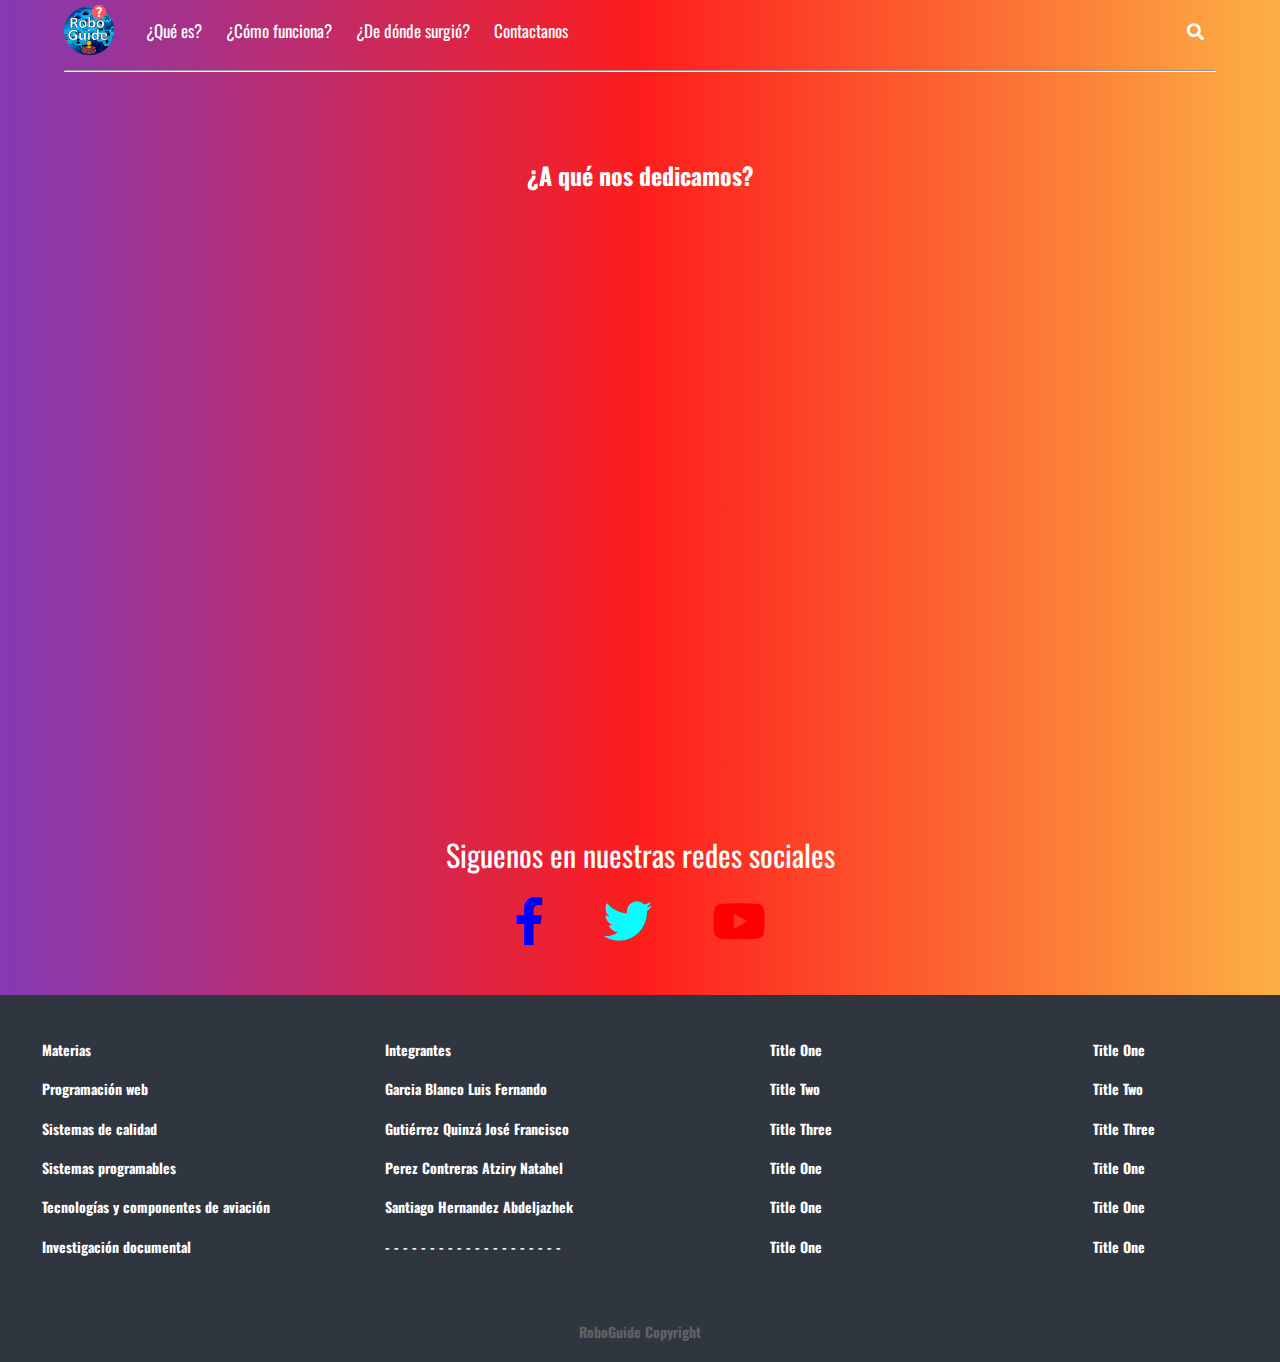
<file: index.html>
<!DOCTYPE html>
<html>
  <head>
    <title>ROBOGUIDE</title>
    <!--FONT AWESOME-->
    <link rel="stylesheet" type="text/css" href="https://cdnjs.cloudflare.com/ajax/libs/font-awesome/5.13.0/css/all.min.css">
    <!--FONT OSWALD-->
    <link href="https://fonts.googleapis.com/css2?family=Oswald:wght@200;300;400&display=swap" rel="stylesheet">
    <!--CUSTOM CSS-->
    <link rel="stylesheet" href="estilos/styles1.css">
  </head>
  <body>
    
    <div class="menu-btn">
      <i class="fas fa-bars"></i>
    </div>

    <!--BARRA DE NAVEGACIÓN-->

    <div class="cointainer">
      <nav class="nav-main">
        <img src="img/logo.png" class="logo">
        <ul class="nav-menu">
          <li>
            <a href="info1.html">¿Qué es?</a>
          </li>
          <li>
            <a href="info2.html">¿Cómo funciona?</a>
          </li>
          <li>
            <a href="info3.html">¿De dónde surgió?</a>
          </li>
          <li>
            <a href="info4.html">Contactanos</a>
          </li>
        </ul>

        <ul class="nav-menu-right">
          <li>
            <a href="">
              <i class="fas fa-search"></i>
            </a>
          </li>
        </ul>
      </nav>

      <hr>

      <!--SHOWCASE-->
      <header class="showcase">
        <h2>¿A qué nos dedicamos?</h2>
        <iframe class="video" width="560" height="315" src="https://www.youtube.com/embed/QaC1Z4wAE7s" frameborder="0" allow="accelerometer; autoplay; encrypted-media; gyroscope; picture-in-picture" allowfullscreen></iframe>
      </header>
      <!--Redes sociales-->
      <section class="social">
        <p>Siguenos en nuestras redes sociales</p>
        <div class="links">
          <a href="" class="fb">
            <i class="fab fa-facebook-f"></i>
          </a>
          <a href="" class="twitter">
            <i class="fab fa-twitter"></i>
          </a>
          <a href="" class="yt">
            <i class="fab fa-youtube"></i>
          </a>
        </div>
      </section>



    </div>

    <div class="footer-links">
      <div class="footer-container">
        <ul>
          <li>
            <a href="#" class="">
              <h3>Materias</h3>
            </a>
          </li>
          <li>
            <a href="#" class="">
              <h3>Programación web</h3>
            </a>
          </li>
          <li>
            <a href="#" class="">
              <h3>Sistemas de calidad</h3>
            </a>
          </li>
          <li>
            <a href="#" class="">
              <h3>Sistemas programables</h3>
            </a>
          </li>
          <li>
            <a href="#" class="">
              <h3>Tecnologías y componentes de aviación</h3>
            </a>
          </li>
          <li>
            <a href="#" class="">
              <h3>Investigación documental</h3>
            </a>
          </li>
        </ul>

        <ul>
          <li>
            <a href="#" class="">
              <h3>Integrantes</h3>
            </a>
          </li>
          <li>
            <a href="#" class="">
              <h3>Garcia Blanco Luis Fernando</h3>
            </a>
          </li>
          <li>
            <a href="#" class="">
              <h3>Gutiérrez Quinzá José Francisco</h3>
            </a>
          </li>
          <li>
            <a href="#" class="">
              <h3>Perez Contreras Atziry Natahel</h3>
            </a>
          </li>
          <li>
            <a href="#" class="">
              <h3>Santiago Hernandez Abdeljazhek</h3>
            </a>
          </li>
          <li>
            <a href="#" class="">
              <h3>- - - - - - - - - - - - - - - - - - - -</h3>
            </a>
          </li>
        </ul>

        <ul>
          <li>
            <a href="#" class="">
              <h3>Title One</h3>
            </a>
          </li>
          <li>
            <a href="#" class="">
              <h3>Title Two</h3>
            </a>
          </li>
          <li>
            <a href="#" class="">
              <h3>Title Three</h3>
            </a>
          </li>
          <li>
            <a href="#" class="">
              <h3>Title One</h3>
            </a>
          </li>
          <li>
            <a href="#" class="">
              <h3>Title One</h3>
            </a>
          </li>
          <li>
            <a href="#" class="">
              <h3>Title One</h3>
            </a>
          </li>
        </ul>

        <ul>
          <li>
            <a href="#" class="">
              <h3>Title One</h3>
            </a>
          </li>
          <li>
            <a href="#" class="">
              <h3>Title Two</h3>
            </a>
          </li>
          <li>
            <a href="#" class="">
              <h3>Title Three</h3>
            </a>
          </li>
          <li>
            <a href="#" class="">
              <h3>Title One</h3>
            </a>
          </li>
          <li>
            <a href="#" class="">
              <h3>Title One</h3>
            </a>
          </li>
          <li>
            <a href="#" class="">
              <h3>Title One</h3>
            </a>
          </li>
        </ul>
        
      </div>
    </div>
    
    <footer class="footer">
      <h3>RoboGuide Copyright</h3>
    </footer>

    <script src="main.js"></script>

  </body>
</html>
</file>
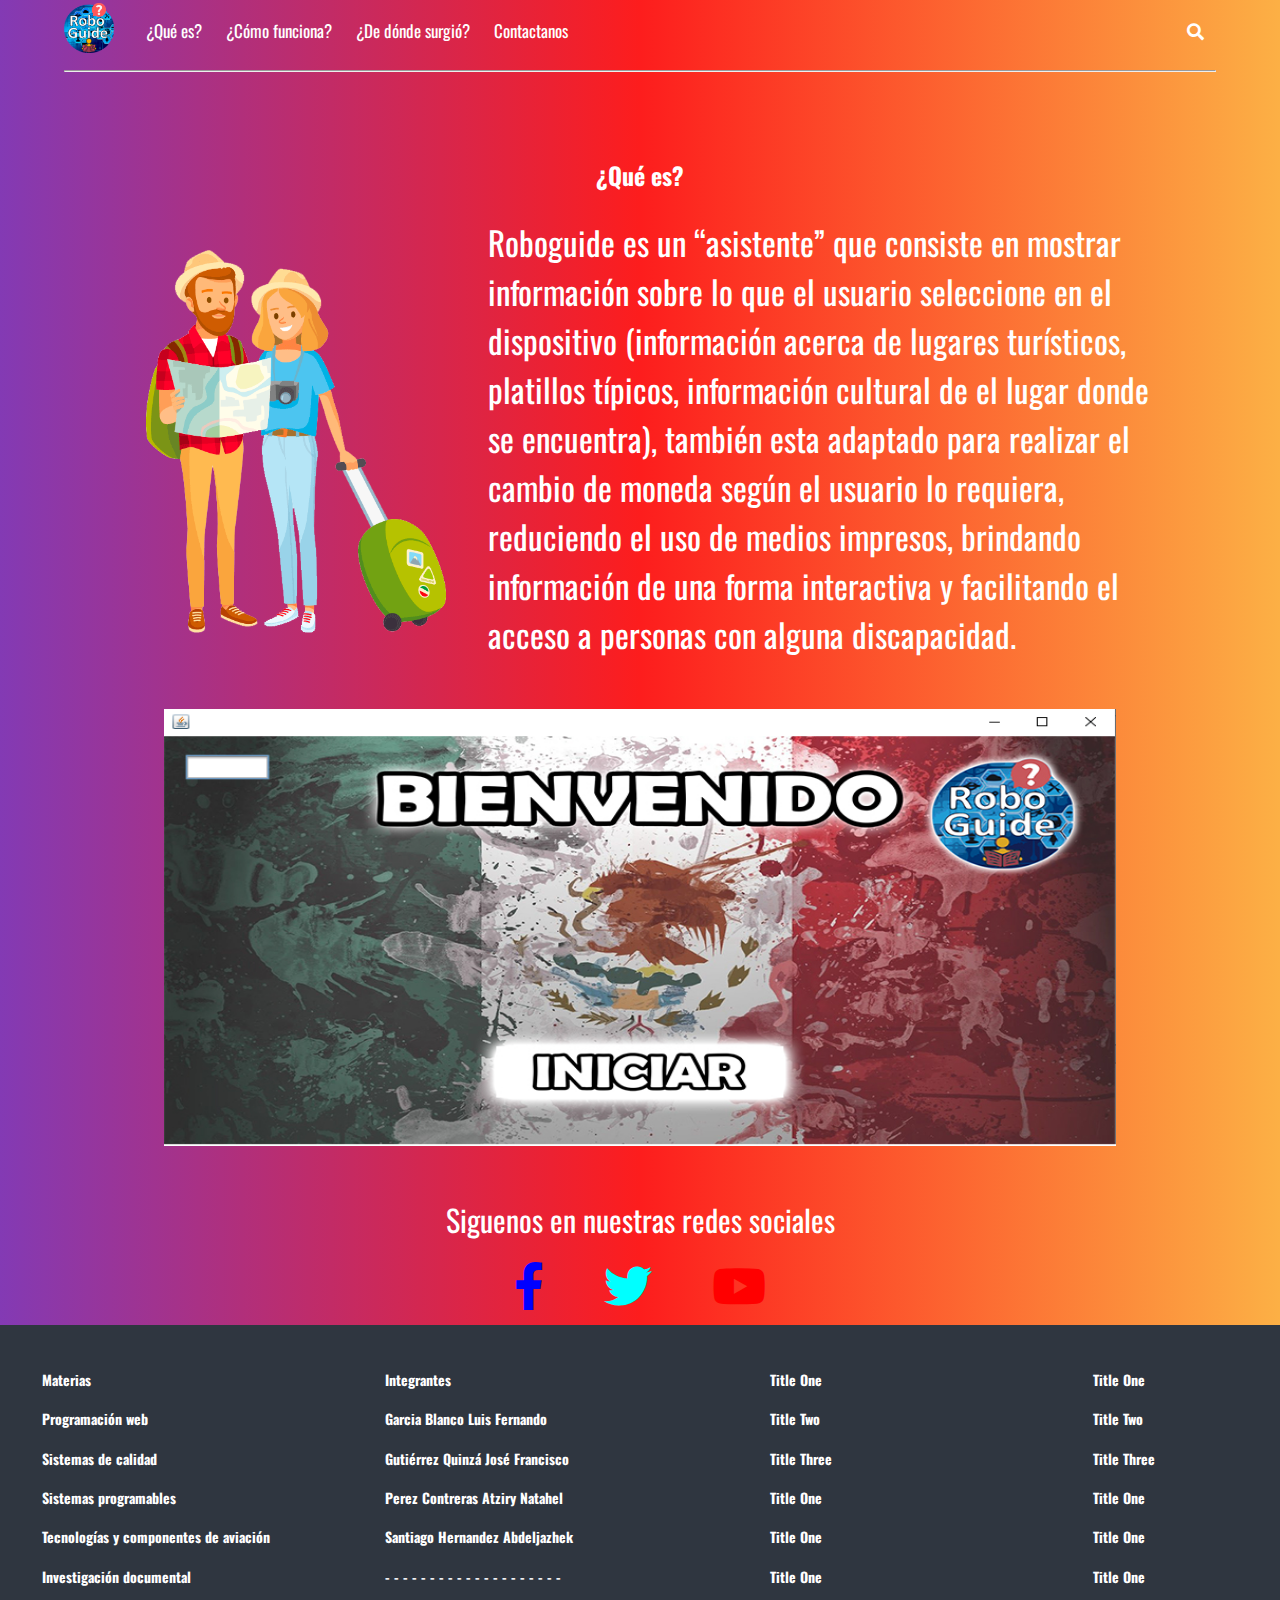
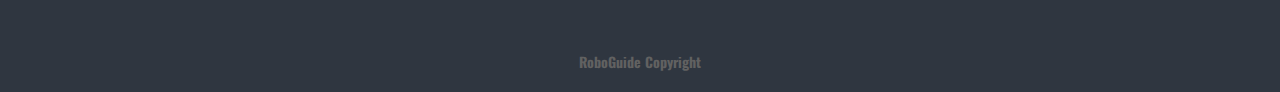
<file: info1.html>
<!DOCTYPE html>
<html>
  <head>
    <title>¿Qué es?</title>
     <!--FONT AWESOME-->
     <link rel="stylesheet" type="text/css" href="https://cdnjs.cloudflare.com/ajax/libs/font-awesome/5.13.0/css/all.min.css">
     <!--FONT OSWALD-->
     <link href="https://fonts.googleapis.com/css2?family=Oswald:wght@200;300;400&display=swap" rel="stylesheet">
    <link rel="stylesheet" type="text/css" href="estilos/info1.css">
  </head>
  <body>
    <div class="menu-btn">
      <i class="fas fa-bars"></i>
    </div>

    <!--BARRA DE NAVEGACIÓN-->

    <div class="cointainer">
      <nav class="nav-main">
        <a href="index.html"><img src="img/logo.png" class="logo"></a>
        <ul class="nav-menu">
          <li>
            <a href="info1.html">¿Qué es?</a>
          </li>
          <li>
            <a href="info2.html">¿Cómo funciona?</a>
          </li>
          <li>
            <a href="info3.html">¿De dónde surgió?</a>
          </li>
          <li>
            <a href="info4.html">Contactanos</a>
          </li>
        </ul>

        <ul class="nav-menu-right">
          <li>
            <a href="">
              <i class="fas fa-search"></i>
            </a>
          </li>
        </ul>
      </nav>

      <hr>

      <!--SHOWCASE-->
      <header class="showcase">
        <h2>¿Qué es?</h2>
        <div class="texto">
          <img src="img/turistas.png" class="turistas">
          <p>Roboguide es un “asistente” que consiste en mostrar información sobre lo que el usuario seleccione en el dispositivo (información acerca de lugares turísticos, platillos típicos, información cultural de el lugar donde se encuentra), también esta adaptado para realizar el cambio de moneda según el usuario lo requiera, reduciendo el uso de medios impresos, brindando información de una forma interactiva y facilitando el acceso a personas con alguna discapacidad.</p>
        </div>
        <div class="fotos">
          <img src="img/principal.png">
        </div>
      </header>
      <!--Redes sociales-->
      <section class="social">
        <p>Siguenos en nuestras redes sociales</p>
        <div class="links">
          <a href="" class="fb">
            <i class="fab fa-facebook-f"></i>
          </a>
          <a href="" class="twitter">
            <i class="fab fa-twitter"></i>
          </a>
          <a href="" class="yt">
            <i class="fab fa-youtube"></i>
          </a>
        </div>
      </section>



    </div>

    <div class="footer-links">
      <div class="footer-container">
        <ul>
          <li>
            <a href="#" class="">
              <h3>Materias</h3>
            </a>
          </li>
          <li>
            <a href="#" class="">
              <h3>Programación web</h3>
            </a>
          </li>
          <li>
            <a href="#" class="">
              <h3>Sistemas de calidad</h3>
            </a>
          </li>
          <li>
            <a href="#" class="">
              <h3>Sistemas programables</h3>
            </a>
          </li>
          <li>
            <a href="#" class="">
              <h3>Tecnologías y componentes de aviación</h3>
            </a>
          </li>
          <li>
            <a href="#" class="">
              <h3>Investigación documental</h3>
            </a>
          </li>
        </ul>

        <ul>
          <li>
            <a href="#" class="">
              <h3>Integrantes</h3>
            </a>
          </li>
          <li>
            <a href="#" class="">
              <h3>Garcia Blanco Luis Fernando</h3>
            </a>
          </li>
          <li>
            <a href="#" class="">
              <h3>Gutiérrez Quinzá José Francisco</h3>
            </a>
          </li>
          <li>
            <a href="#" class="">
              <h3>Perez Contreras Atziry Natahel</h3>
            </a>
          </li>
          <li>
            <a href="#" class="">
              <h3>Santiago Hernandez Abdeljazhek</h3>
            </a>
          </li>
          <li>
            <a href="#" class="">
              <h3>- - - - - - - - - - - - - - - - - - - -</h3>
            </a>
          </li>
        </ul>

        <ul>
          <li>
            <a href="#" class="">
              <h3>Title One</h3>
            </a>
          </li>
          <li>
            <a href="#" class="">
              <h3>Title Two</h3>
            </a>
          </li>
          <li>
            <a href="#" class="">
              <h3>Title Three</h3>
            </a>
          </li>
          <li>
            <a href="#" class="">
              <h3>Title One</h3>
            </a>
          </li>
          <li>
            <a href="#" class="">
              <h3>Title One</h3>
            </a>
          </li>
          <li>
            <a href="#" class="">
              <h3>Title One</h3>
            </a>
          </li>
        </ul>

        <ul>
          <li>
            <a href="#" class="">
              <h3>Title One</h3>
            </a>
          </li>
          <li>
            <a href="#" class="">
              <h3>Title Two</h3>
            </a>
          </li>
          <li>
            <a href="#" class="">
              <h3>Title Three</h3>
            </a>
          </li>
          <li>
            <a href="#" class="">
              <h3>Title One</h3>
            </a>
          </li>
          <li>
            <a href="#" class="">
              <h3>Title One</h3>
            </a>
          </li>
          <li>
            <a href="#" class="">
              <h3>Title One</h3>
            </a>
          </li>
        </ul>
        
      </div>
    </div>
    
    <footer class="footer">
      <h3>RoboGuide Copyright</h3>
    </footer>

    <script src="main.js"></script>
  </body>
</html>
</file>
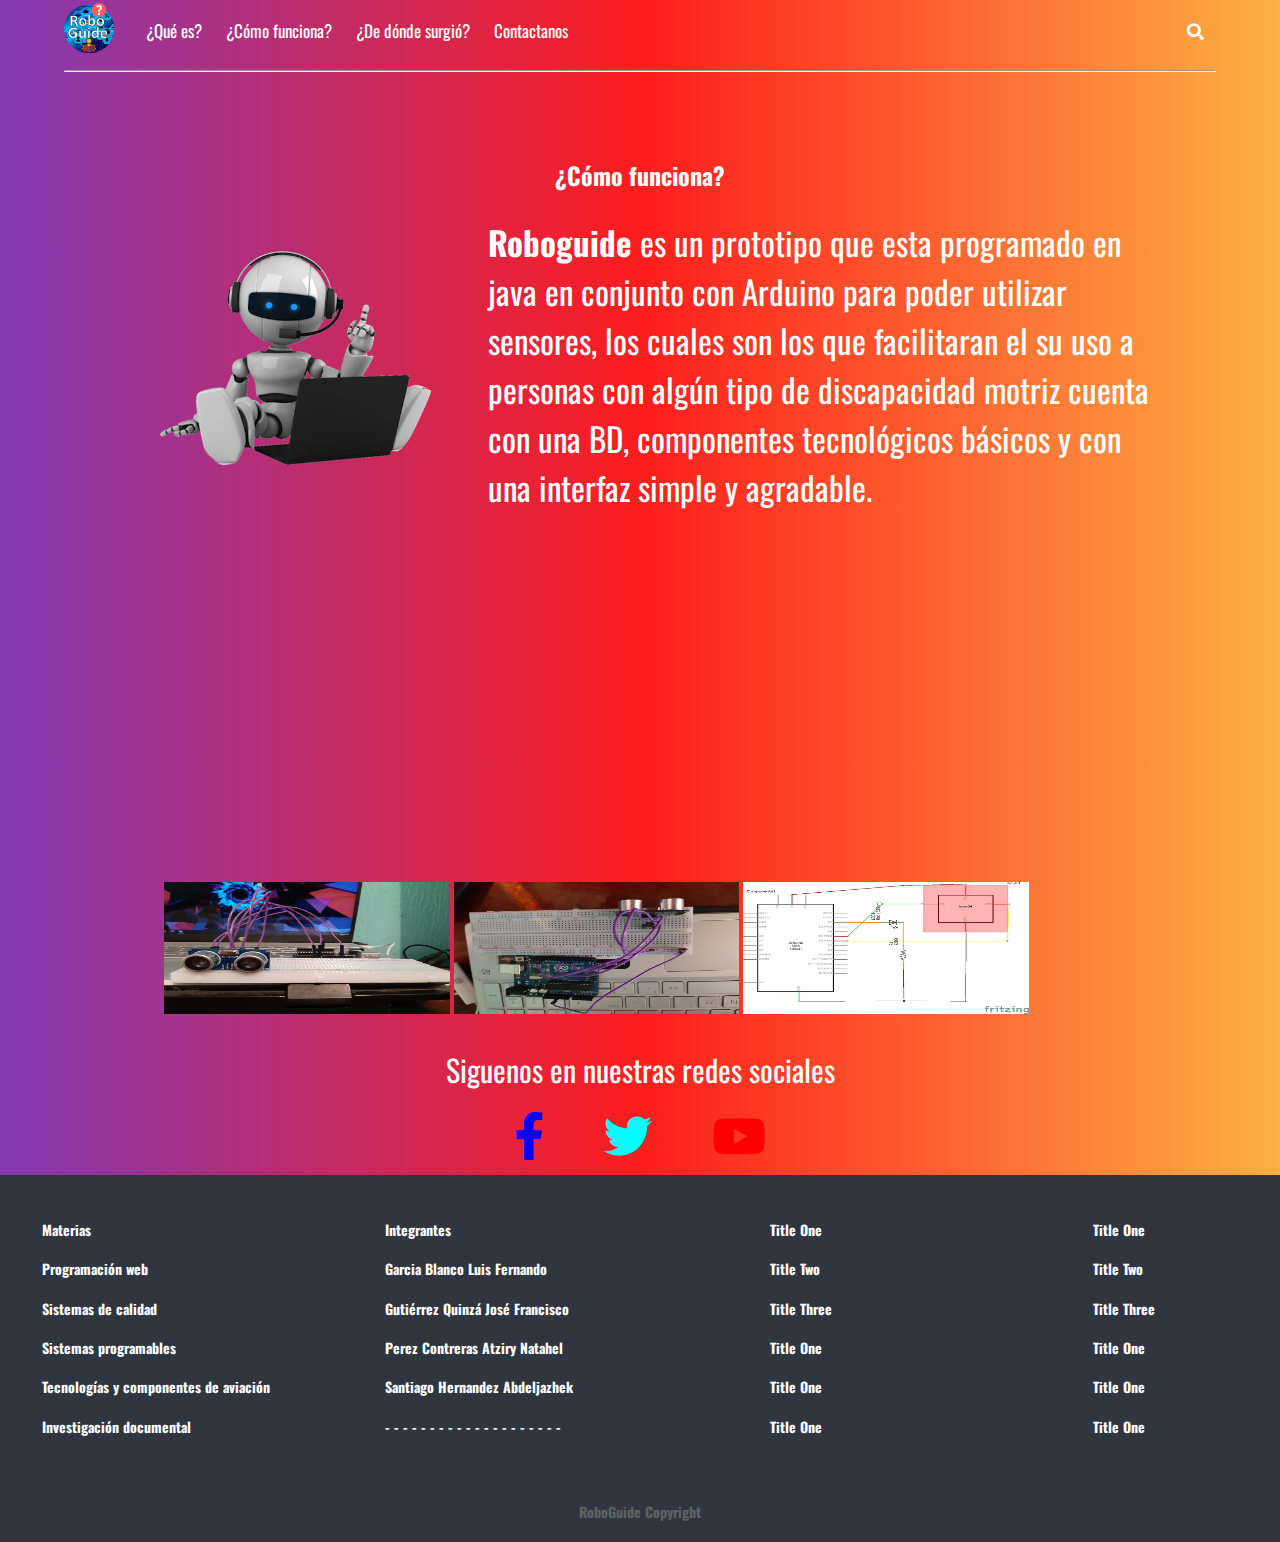
<file: info2.html>
<!DOCTYPE html>
<html>
  <head>
    <title>¿Cómo funciona?</title>
     <!--FONT AWESOME-->
     <link rel="stylesheet" type="text/css" href="https://cdnjs.cloudflare.com/ajax/libs/font-awesome/5.13.0/css/all.min.css">
     <!--FONT OSWALD-->
     <link href="https://fonts.googleapis.com/css2?family=Oswald:wght@200;300;400&display=swap" rel="stylesheet">
    <link rel="stylesheet" type="text/css" href="estilos/styles2.css">
  </head>
  <body>
    <div class="menu-btn">
      <i class="fas fa-bars"></i>
    </div>

    <!--BARRA DE NAVEGACIÓN-->

    <div class="cointainer">
      <nav class="nav-main">
        <a href="index.html"><img src="img/logo.png" class="logo"></a>
        <ul class="nav-menu">
          <li>
            <a href="info1.html">¿Qué es?</a>
          </li>
          <li>
            <a href="info2.html">¿Cómo funciona?</a>
          </li>
          <li>
            <a href="info3.html">¿De dónde surgió?</a>
          </li>
          <li>
            <a href="info4.html">Contactanos</a>
          </li>
        </ul>

        <ul class="nav-menu-right">
          <li>
            <a href="">
              <i class="fas fa-search"></i>
            </a>
          </li>
        </ul>
      </nav>

      <hr>

      <!--SHOWCASE-->
      <header class="showcase">
        <h2>¿Cómo funciona?</h2>
        <div class="texto">
          <img src="img/robot.png" class="turistas">
          <p><strong>Roboguide</strong> es un prototipo que esta programado en java en conjunto con Arduino para poder utilizar sensores, los cuales son los que facilitaran el su uso a personas con algún tipo de discapacidad motriz cuenta con una BD, componentes tecnológicos básicos y con una interfaz simple y agradable.</p>
        </div>
        <div class="vid">
          <iframe class="video" width="560" height="315" src="https://www.youtube.com/embed/7bbXlwX_6gY" frameborder="0" allow="accelerometer; autoplay; encrypted-media; gyroscope; picture-in-picture" allowfullscreen></iframe>
        </div>
        <div class="fotos">
          <img src="img/arduino.jpg">
          <img src="img/arduino2.jpg">
          <img src="img/arduino3.jpg">
        </div>
      </header>
      <!--Redes sociales-->
      <section class="social">
        <p>Siguenos en nuestras redes sociales</p>
        <div class="links">
          <a href="" class="fb">
            <i class="fab fa-facebook-f"></i>
          </a>
          <a href="" class="twitter">
            <i class="fab fa-twitter"></i>
          </a>
          <a href="" class="yt">
            <i class="fab fa-youtube"></i>
          </a>
        </div>
      </section>



    </div>

    <div class="footer-links">
      <div class="footer-container">
        <ul>
          <li>
            <a href="#" class="">
              <h3>Materias</h3>
            </a>
          </li>
          <li>
            <a href="#" class="">
              <h3>Programación web</h3>
            </a>
          </li>
          <li>
            <a href="#" class="">
              <h3>Sistemas de calidad</h3>
            </a>
          </li>
          <li>
            <a href="#" class="">
              <h3>Sistemas programables</h3>
            </a>
          </li>
          <li>
            <a href="#" class="">
              <h3>Tecnologías y componentes de aviación</h3>
            </a>
          </li>
          <li>
            <a href="#" class="">
              <h3>Investigación documental</h3>
            </a>
          </li>
        </ul>

        <ul>
          <li>
            <a href="#" class="">
              <h3>Integrantes</h3>
            </a>
          </li>
          <li>
            <a href="#" class="">
              <h3>Garcia Blanco Luis Fernando</h3>
            </a>
          </li>
          <li>
            <a href="#" class="">
              <h3>Gutiérrez Quinzá José Francisco</h3>
            </a>
          </li>
          <li>
            <a href="#" class="">
              <h3>Perez Contreras Atziry Natahel</h3>
            </a>
          </li>
          <li>
            <a href="#" class="">
              <h3>Santiago Hernandez Abdeljazhek</h3>
            </a>
          </li>
          <li>
            <a href="#" class="">
              <h3>- - - - - - - - - - - - - - - - - - - -</h3>
            </a>
          </li>
        </ul>

        <ul>
          <li>
            <a href="#" class="">
              <h3>Title One</h3>
            </a>
          </li>
          <li>
            <a href="#" class="">
              <h3>Title Two</h3>
            </a>
          </li>
          <li>
            <a href="#" class="">
              <h3>Title Three</h3>
            </a>
          </li>
          <li>
            <a href="#" class="">
              <h3>Title One</h3>
            </a>
          </li>
          <li>
            <a href="#" class="">
              <h3>Title One</h3>
            </a>
          </li>
          <li>
            <a href="#" class="">
              <h3>Title One</h3>
            </a>
          </li>
        </ul>

        <ul>
          <li>
            <a href="#" class="">
              <h3>Title One</h3>
            </a>
          </li>
          <li>
            <a href="#" class="">
              <h3>Title Two</h3>
            </a>
          </li>
          <li>
            <a href="#" class="">
              <h3>Title Three</h3>
            </a>
          </li>
          <li>
            <a href="#" class="">
              <h3>Title One</h3>
            </a>
          </li>
          <li>
            <a href="#" class="">
              <h3>Title One</h3>
            </a>
          </li>
          <li>
            <a href="#" class="">
              <h3>Title One</h3>
            </a>
          </li>
        </ul>
        
      </div>
    </div>
    
    <footer class="footer">
      <h3>RoboGuide Copyright</h3>
    </footer>

    <script src="main.js"></script>
  </body>
</html>
</file>
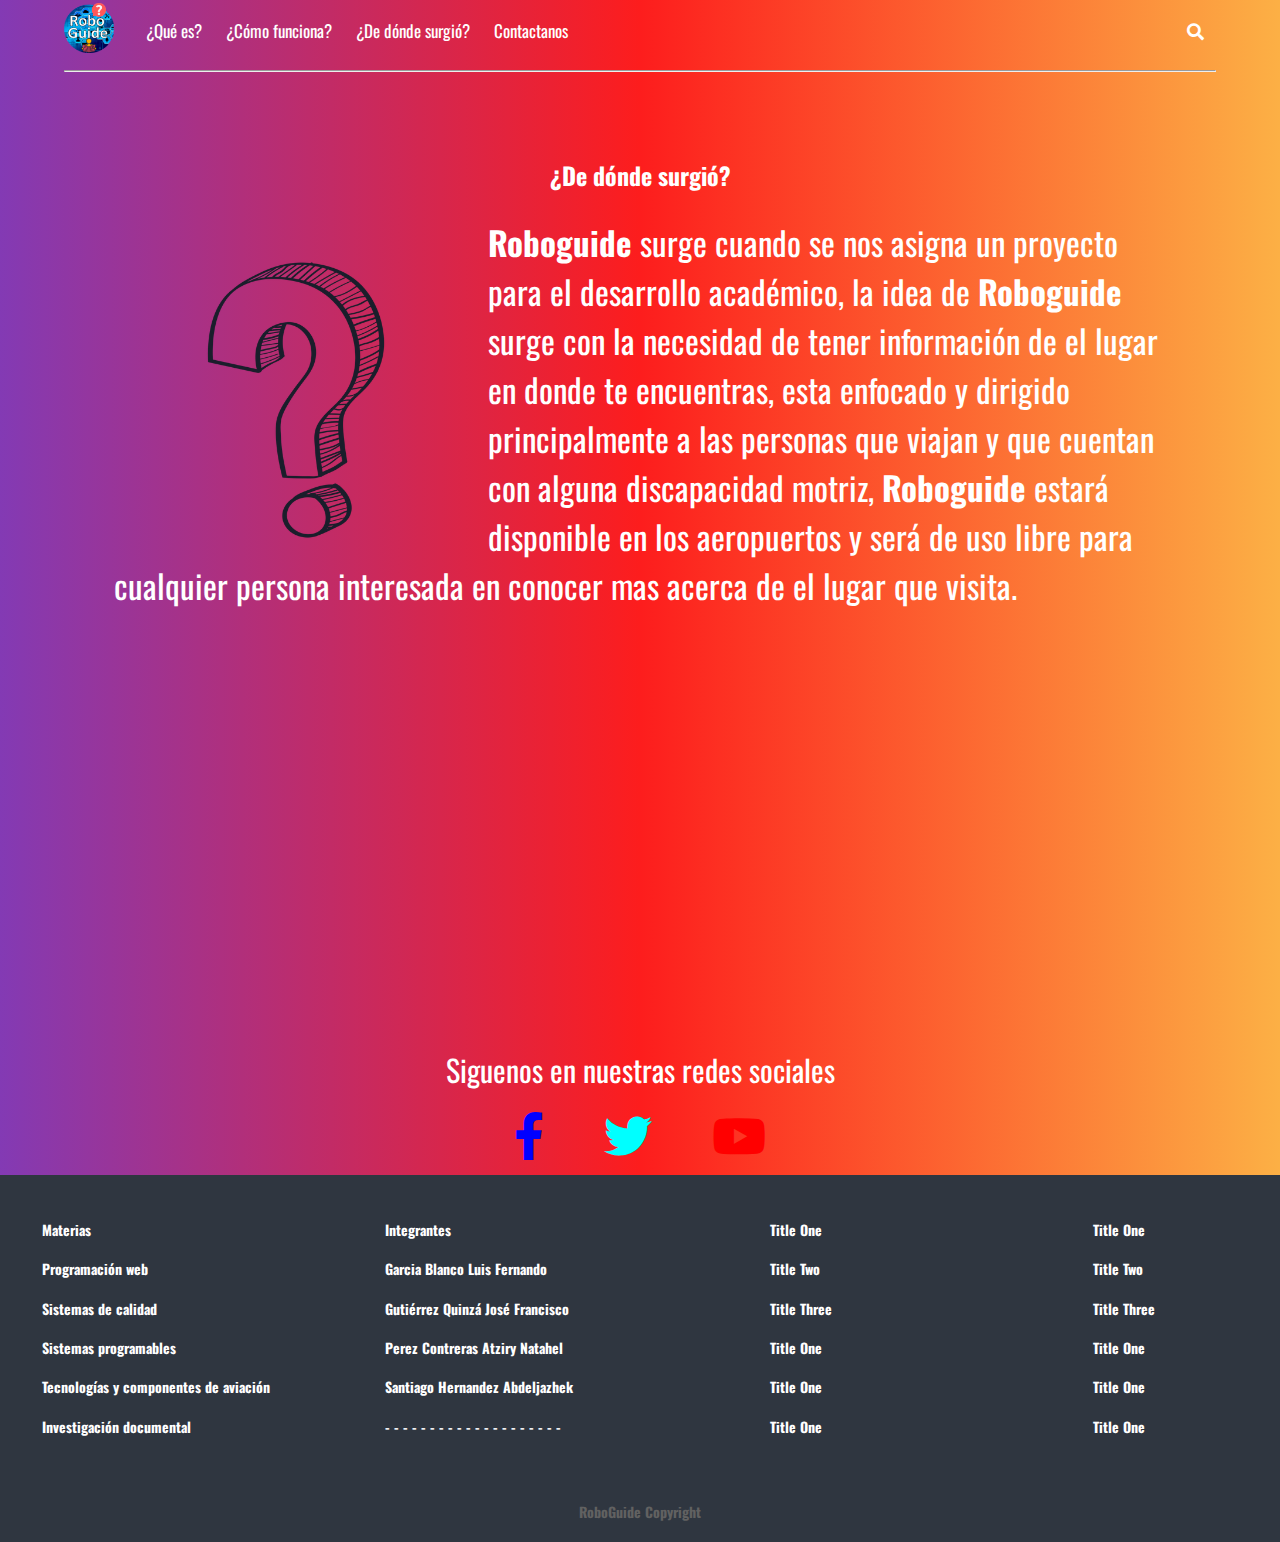
<file: info3.html>
<!DOCTYPE html>
<html>
  <head>
    <title>¿De dónde surgió?</title>
     <!--FONT AWESOME-->
     <link rel="stylesheet" type="text/css" href="https://cdnjs.cloudflare.com/ajax/libs/font-awesome/5.13.0/css/all.min.css">
     <!--FONT OSWALD-->
     <link href="https://fonts.googleapis.com/css2?family=Oswald:wght@200;300;400&display=swap" rel="stylesheet">
    <link rel="stylesheet" type="text/css" href="estilos/styles2.css">
  </head>
  <body>
    <div class="menu-btn">
      <i class="fas fa-bars"></i>
    </div>

    <!--BARRA DE NAVEGACIÓN-->

    <div class="cointainer">
      <nav class="nav-main">
        <a href="index.html"><img src="img/logo.png" class="logo"></a>
        <ul class="nav-menu">
          <li>
            <a href="info1.html">¿Qué es?</a>
          </li>
          <li>
            <a href="info2.html">¿Cómo funciona?</a>
          </li>
          <li>
            <a href="info3.html">¿De dónde surgió?</a>
          </li>
          <li>
            <a href="info4.html">Contactanos</a>
          </li>
        </ul>

        <ul class="nav-menu-right">
          <li>
            <a href="">
              <i class="fas fa-search"></i>
            </a>
          </li>
        </ul>
      </nav>

      <hr>

      <!--SHOWCASE-->
      <header class="showcase">
        <h2>¿De dónde surgió?</h2>
        <div class="texto">
          <img src="img/question.png" class="turistas">
          <p><strong>Roboguide</strong> surge cuando se nos asigna un proyecto para el desarrollo académico, la idea de <strong>Roboguide</strong> surge con la necesidad de tener información de el lugar en donde te encuentras, esta enfocado y dirigido principalmente a las personas que viajan y que cuentan con alguna discapacidad motriz, <strong>Roboguide</strong> estará disponible en los aeropuertos y será de uso libre para cualquier persona interesada en conocer mas acerca de el lugar que visita.</p>
        </div>
      </header>
      <!--Redes sociales-->
      <section class="social">
        <p>Siguenos en nuestras redes sociales</p>
        <div class="links">
          <a href="" class="fb">
            <i class="fab fa-facebook-f"></i>
          </a>
          <a href="" class="twitter">
            <i class="fab fa-twitter"></i>
          </a>
          <a href="" class="yt">
            <i class="fab fa-youtube"></i>
          </a>
        </div>
      </section>



    </div>

    <div class="footer-links">
      <div class="footer-container">
        <ul>
          <li>
            <a href="#" class="">
              <h3>Materias</h3>
            </a>
          </li>
          <li>
            <a href="#" class="">
              <h3>Programación web</h3>
            </a>
          </li>
          <li>
            <a href="#" class="">
              <h3>Sistemas de calidad</h3>
            </a>
          </li>
          <li>
            <a href="#" class="">
              <h3>Sistemas programables</h3>
            </a>
          </li>
          <li>
            <a href="#" class="">
              <h3>Tecnologías y componentes de aviación</h3>
            </a>
          </li>
          <li>
            <a href="#" class="">
              <h3>Investigación documental</h3>
            </a>
          </li>
        </ul>

        <ul>
          <li>
            <a href="#" class="">
              <h3>Integrantes</h3>
            </a>
          </li>
          <li>
            <a href="#" class="">
              <h3>Garcia Blanco Luis Fernando</h3>
            </a>
          </li>
          <li>
            <a href="#" class="">
              <h3>Gutiérrez Quinzá José Francisco</h3>
            </a>
          </li>
          <li>
            <a href="#" class="">
              <h3>Perez Contreras Atziry Natahel</h3>
            </a>
          </li>
          <li>
            <a href="#" class="">
              <h3>Santiago Hernandez Abdeljazhek</h3>
            </a>
          </li>
          <li>
            <a href="#" class="">
              <h3>- - - - - - - - - - - - - - - - - - - -</h3>
            </a>
          </li>
        </ul>

        <ul>
          <li>
            <a href="#" class="">
              <h3>Title One</h3>
            </a>
          </li>
          <li>
            <a href="#" class="">
              <h3>Title Two</h3>
            </a>
          </li>
          <li>
            <a href="#" class="">
              <h3>Title Three</h3>
            </a>
          </li>
          <li>
            <a href="#" class="">
              <h3>Title One</h3>
            </a>
          </li>
          <li>
            <a href="#" class="">
              <h3>Title One</h3>
            </a>
          </li>
          <li>
            <a href="#" class="">
              <h3>Title One</h3>
            </a>
          </li>
        </ul>

        <ul>
          <li>
            <a href="#" class="">
              <h3>Title One</h3>
            </a>
          </li>
          <li>
            <a href="#" class="">
              <h3>Title Two</h3>
            </a>
          </li>
          <li>
            <a href="#" class="">
              <h3>Title Three</h3>
            </a>
          </li>
          <li>
            <a href="#" class="">
              <h3>Title One</h3>
            </a>
          </li>
          <li>
            <a href="#" class="">
              <h3>Title One</h3>
            </a>
          </li>
          <li>
            <a href="#" class="">
              <h3>Title One</h3>
            </a>
          </li>
        </ul>
        
      </div>
    </div>
    
    <footer class="footer">
      <h3>RoboGuide Copyright</h3>
    </footer>

    <script src="main.js"></script>
  </body>
</html>
</file>
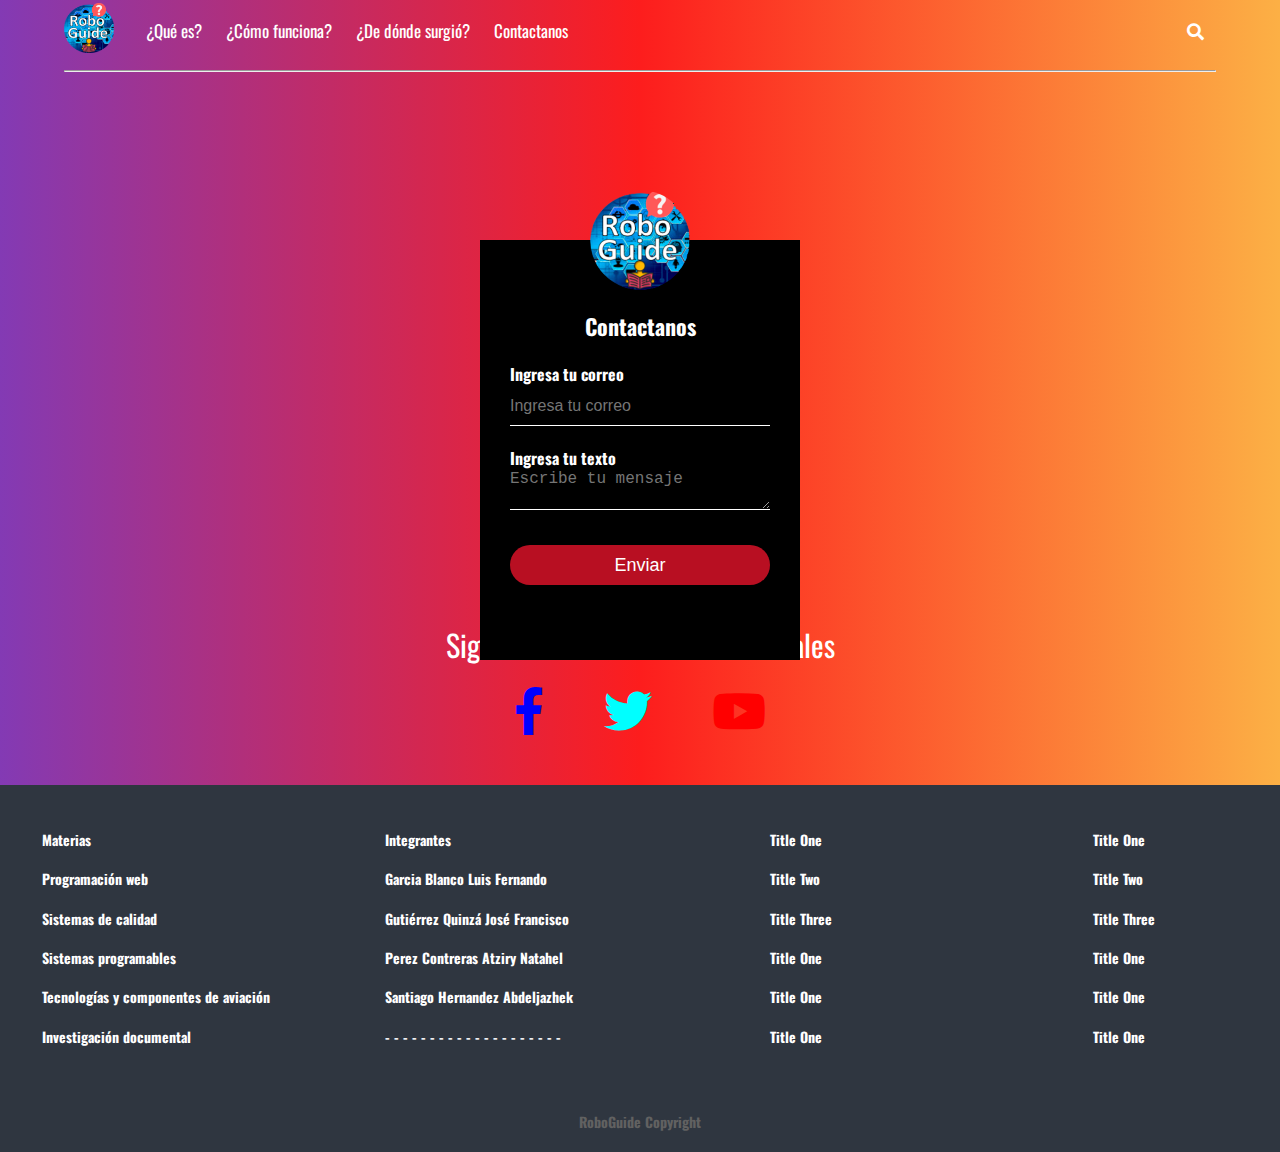
<file: info4.html>
<!DOCTYPE html>
<html>
  <head>
    <title>Contactanos</title>
     <!--FONT AWESOME-->
     <link rel="stylesheet" type="text/css" href="https://cdnjs.cloudflare.com/ajax/libs/font-awesome/5.13.0/css/all.min.css">
     <!--FONT OSWALD-->
     <link href="https://fonts.googleapis.com/css2?family=Oswald:wght@200;300;400&display=swap" rel="stylesheet">
    <link rel="stylesheet" type="text/css" href="estilos/styles3.css">
  </head>
  <body>
    <div class="menu-btn">
      <i class="fas fa-bars"></i>
    </div>

    <!--BARRA DE NAVEGACIÓN-->

    <div class="cointainer">
      <nav class="nav-main">
        <a href="index.html"><img src="img/logo.png" class="logo"></a>
        <ul class="nav-menu">
          <li>
            <a href="info1.html">¿Qué es?</a>
          </li>
          <li>
            <a href="info2.html">¿Cómo funciona?</a>
          </li>
          <li>
            <a href="info3.html">¿De dónde surgió?</a>
          </li>
          <li>
            <a href="info4.html">Contactanos</a>
          </li>
        </ul>

        <ul class="nav-menu-right">
          <li>
            <a href="">
              <i class="fas fa-search"></i>
            </a>
          </li>
        </ul>
      </nav>

      <hr>

      <!--SHOWCASE-->
      <header class="showcase">
        <div class="registro-box">
          <img class="avatar" src="img/logo.png" alt="logo">
          <h1>Contactanos</h1>
          <form action="https://formspree.io/mrgyagej" method="POST">
              <!--User name-->
              <label for="correo">Ingresa tu correo</label>
              <input type="email" placeholder="Ingresa tu correo" name="correo">
                          <!--Password-->
                          <label for="texto">Ingresa tu texto</label>
                          <textarea name="message" placeholder="Escribe tu mensaje" required></textarea>
                          <!--Boton para subir el registro-->
                          <input type="submit" name="valider" value="Enviar">
          </FORM>
      </div>
      </header>
      <!--Redes sociales-->
      <section class="social">
        <p>Siguenos en nuestras redes sociales</p>
        <div class="links">
          <a href="" class="fb">
            <i class="fab fa-facebook-f"></i>
          </a>
          <a href="" class="twitter">
            <i class="fab fa-twitter"></i>
          </a>
          <a href="" class="yt">
            <i class="fab fa-youtube"></i>
          </a>
        </div>
      </section>



    </div>

    <div class="footer-links">
      <div class="footer-container">
        <ul>
          <li>
            <a href="#" class="">
              <h3>Materias</h3>
            </a>
          </li>
          <li>
            <a href="#" class="">
              <h3>Programación web</h3>
            </a>
          </li>
          <li>
            <a href="#" class="">
              <h3>Sistemas de calidad</h3>
            </a>
          </li>
          <li>
            <a href="#" class="">
              <h3>Sistemas programables</h3>
            </a>
          </li>
          <li>
            <a href="#" class="">
              <h3>Tecnologías y componentes de aviación</h3>
            </a>
          </li>
          <li>
            <a href="#" class="">
              <h3>Investigación documental</h3>
            </a>
          </li>
        </ul>

        <ul>
          <li>
            <a href="#" class="">
              <h3>Integrantes</h3>
            </a>
          </li>
          <li>
            <a href="#" class="">
              <h3>Garcia Blanco Luis Fernando</h3>
            </a>
          </li>
          <li>
            <a href="#" class="">
              <h3>Gutiérrez Quinzá José Francisco</h3>
            </a>
          </li>
          <li>
            <a href="#" class="">
              <h3>Perez Contreras Atziry Natahel</h3>
            </a>
          </li>
          <li>
            <a href="#" class="">
              <h3>Santiago Hernandez Abdeljazhek</h3>
            </a>
          </li>
          <li>
            <a href="#" class="">
              <h3>- - - - - - - - - - - - - - - - - - - -</h3>
            </a>
          </li>
        </ul>

        <ul>
          <li>
            <a href="#" class="">
              <h3>Title One</h3>
            </a>
          </li>
          <li>
            <a href="#" class="">
              <h3>Title Two</h3>
            </a>
          </li>
          <li>
            <a href="#" class="">
              <h3>Title Three</h3>
            </a>
          </li>
          <li>
            <a href="#" class="">
              <h3>Title One</h3>
            </a>
          </li>
          <li>
            <a href="#" class="">
              <h3>Title One</h3>
            </a>
          </li>
          <li>
            <a href="#" class="">
              <h3>Title One</h3>
            </a>
          </li>
        </ul>

        <ul>
          <li>
            <a href="#" class="">
              <h3>Title One</h3>
            </a>
          </li>
          <li>
            <a href="#" class="">
              <h3>Title Two</h3>
            </a>
          </li>
          <li>
            <a href="#" class="">
              <h3>Title Three</h3>
            </a>
          </li>
          <li>
            <a href="#" class="">
              <h3>Title One</h3>
            </a>
          </li>
          <li>
            <a href="#" class="">
              <h3>Title One</h3>
            </a>
          </li>
          <li>
            <a href="#" class="">
              <h3>Title One</h3>
            </a>
          </li>
        </ul>
        
      </div>
    </div>
    
    <footer class="footer">
      <h3>RoboGuide Copyright</h3>
    </footer>

    <script src="main.js"></script>
  </body>
</html>
</file>
<file: estilos/styles1.css>
* {
  box-sizing: border-box;
  margin: 0;
  padding: 0;
}

body{
  background-color: #9a9a9a;
  background: #141E30;  /* fallback for old browsers */
  background: -webkit-linear-gradient(to right, #243B55, #141E30);  /* Chrome 10-25, Safari 5.1-6 */
  background: linear-gradient(90deg, rgba(131,58,180,1) 0%, rgba(253,29,29,1) 50%, rgba(252,176,69,1) 100%); /* W3C, IE 10+/ Edge, Firefox 16+, Chrome 26+, Opera 12+, Safari 7+ */
  color: #ffffFf;
  font-size: 16px;
  font-family: 'Oswald', sans-serif;
}

.logo{
  width: 50px;
}

a{
  color: #ffffff;
  text-decoration: none;
}

ul{
  list-style: none;
}

.cointainer {
  width: 90%;
  margin: auto;
}

/* NAVIGATION */

.nav-main {
  font-size: 17px;
  display: flex;
  justify-content: space-between;
  align-items: center;
  height: 60px;
  padding: 20px 0px;
}

/*NAV LEFT*/

.nav-main ul {
  display: flex;
}

.nav-main ul li {
  padding: 10px;
}

.nav-main ul li a {
  padding: 2px;
}

.nav-main ul li a:hover{
  border-bottom: 2px solid #ffffFf;
}

.nav-main ul.nav-menu {
  flex: 1;
  margin-left: 20px;
}

.menu-btn {
  position: absolute;
  cursor: pointer;
  top: 11px;
  right: 35px;
  z-index: 2;
  font-size: 1.5rem;
  display: none;
}

hr {
  margin: 10px 0px;
}

.showcase{
  width: 100%;
  height: 700px;
  color: f0f0f0;
  padding: 50px;
  display: flex;
  flex-direction: column;
  align-items: center;
}

.showcase h2 {
  margin: 25px;
}

.video {
  width: 100%;
  height: 700px;
}

/*LINKS*/

.social {
  margin: 50px;
}

.social p {
  text-align: center;
  font-size: 30px;
  margin-bottom: 20px;
}

.links {
  display: flex;
  align-items: center;
  justify-content: center;
}

.links a {
  margin: 0 30px;
}

.links  a i {
  font-size: 3rem;
}

.links .fb {
  color: blue;
}

.links .twitter {
  color: #00FFFF;
}

.links .yt {
  color: red;
}

/*FOOTER*/

.footer-links {
  background: #2f3640;
  color: #616161;
  font-size: 12px;
  padding: 35px 0;
}

.footer-container {
  display: grid;
  grid-template-columns: repeat(4, 1fr);
  gap: 10px;
  align-items: flex-start;
  justify-content: center;
}

.footer-container ul {
  margin: 0 auto;
}

.footer-container ul li {
  line-height: 2.8;
}

.footer {
  background: #2f3640;
  color: #616161;
  font-size: 12px;
  padding: 20px 0;
  text-align: center;
  padding-bottom: 20px;
}

@media (max-width: 700px) {

  .menu-btn {
    display: block;
  }

.nav-main ul.nav-menu {
  display: block;
  position: absolute;
  top: 0;
  left: 0;
  background: #2f3640;
  height: 100%;
  padding: 30px;
  opacity: .9;
  transform: translateX(-400px);
  transition: transform .5s ease-in-out;
}

.nav-main ul.nav-menu.show{
  transform: translateX(-20px);
}

.nav-main ul.nav-menu li {
  padding: 20px;
  border-bottom: #ccc solid 1px;
  font-size: 14px;
}

.nav-main ul.nav-menu-right {
  margin-right: 50px;
}

  .footer-links .footer-container {
    grid-template-columns: repeat(2,1fr);
  }
}
</file>
<file: estilos/info1.css>
* {
    box-sizing: border-box;
    margin: 0;
    padding: 0;
  }
  
  body{
    background-color: #9a9a9a;
    background: #141E30;  /* fallback for old browsers */
    background: -webkit-linear-gradient(to right, #243B55, #141E30);  /* Chrome 10-25, Safari 5.1-6 */
    background: linear-gradient(90deg, rgba(131,58,180,1) 0%, rgba(253,29,29,1) 50%, rgba(252,176,69,1) 100%); /* W3C, IE 10+/ Edge, Firefox 16+, Chrome 26+, Opera 12+, Safari 7+ */
    color: #ffffFf;
    font-size: 16px;
    font-family: 'Oswald', sans-serif;
  }
  
  .logo{
    width: 50px;
  }
  
  a{
    color: #ffffff;
    text-decoration: none;
  }
  
  ul{
    list-style: none;
  }
  
  .cointainer {
    width: 90%;
    margin: auto;
  }
  
  /* NAVIGATION */
  
  .nav-main {
    font-size: 17px;
    display: flex;
    justify-content: space-between;
    align-items: center;
    height: 60px;
    padding: 20px 0px;
  }
  
  /*NAV LEFT*/
  
  .nav-main ul {
    display: flex;
  }
  
  .nav-main ul li {
    padding: 10px;
  }
  
  .nav-main ul li a {
    padding: 2px;
  }
  
  .nav-main ul li a:hover{
    border-bottom: 2px solid #ffffFf;
  }
  
  .nav-main ul.nav-menu {
    flex: 1;
    margin-left: 20px;
  }
  
  .menu-btn {
    position: absolute;
    cursor: pointer;
    top: 11px;
    right: 35px;
    z-index: 2;
    font-size: 1.5rem;
    display: none;
  }
  
  hr {
    margin: 10px 0px;
  }
  
  .showcase{
    width: 100%;
    height: 600px;
    color: f0f0f0;
    padding: 50px;
    display: flex;
    flex-direction: column;
    align-items: center;
  }
  
  .showcase h2 {
    padding: 25px;
  }
  .turistas {
    width: 300px;
    float: left;
    margin-top: 3%;
    margin-left: 3%;
    margin-right: 4%;
  }
  
  .texto p {
    font-size: 33px;
  }
   
  .fotos {
    width: 100%;
    padding: 50px;
    align-items: center;
  }
  
  .fotos img {
    width: 100%;
    height: 85%;
  }
  /*LINKS*/
  
  .social {
    margin: 15px;
    padding-top: 500px;
  }
  
  .social p {
    text-align: center;
    font-size: 30px;
    margin-bottom: 20px;
  }
  
  .links {
    display: flex;
    align-items: center;
    justify-content: center;
  }
  
  .links a {
    margin: 0 30px;
  }
  
  .links  a i {
    font-size: 3rem;
  }
  
  .links .fb {
    color: blue;
  }
  
  .links .twitter {
    color: #00FFFF;
  }
  
  .links .yt {
    color: red;
  }
  
  /*FOOTER*/
  
  .footer-links {
    background: #2f3640;
    color: #616161;
    font-size: 12px;
    padding: 35px 0;
  }
  
  .footer-container {
    display: grid;
    grid-template-columns: repeat(4, 1fr);
    gap: 10px;
    align-items: flex-start;
    justify-content: center;
  }
  
  .footer-container ul {
    margin: 0 auto;
  }
  
  .footer-container ul li {
    line-height: 2.8;
  }
  
  .footer {
    background: #2f3640;
    color: #616161;
    font-size: 12px;
    padding: 20px 0;
    text-align: center;
    padding-bottom: 20px;
  }
  
  @media (max-width: 700px) {
  
    .menu-btn {
      display: block;
    }
  
  .nav-main ul.nav-menu {
    display: block;
    position: absolute;
    top: 0;
    left: 0;
    background: #2f3640;
    height: 100%;
    padding: 30px;
    opacity: .9;
    transform: translateX(-400px);
    transition: transform .5s ease-in-out;
  }
  
  .nav-main ul.nav-menu.show{
    transform: translateX(-20px);
  }
  
  .nav-main ul.nav-menu li {
    padding: 20px;
    border-bottom: #ccc solid 1px;
    font-size: 14px;
  }
  
  .nav-main ul.nav-menu-right {
    margin-right: 50px;
  }
  
    .footer-links .footer-container {
      grid-template-columns: repeat(2,1fr);
    }
  }
</file>
<file: estilos/styles2.css>
* {
  box-sizing: border-box;
  margin: 0;
  padding: 0;
}

body{
  background-color: #9a9a9a;
  background: #141E30;  /* fallback for old browsers */
  background: -webkit-linear-gradient(to right, #243B55, #141E30);  /* Chrome 10-25, Safari 5.1-6 */
  background: linear-gradient(90deg, rgba(131,58,180,1) 0%, rgba(253,29,29,1) 50%, rgba(252,176,69,1) 100%); /* W3C, IE 10+/ Edge, Firefox 16+, Chrome 26+, Opera 12+, Safari 7+ */
  color: #ffffFf;
  font-size: 16px;
  font-family: 'Oswald', sans-serif;
}

.logo{
  width: 50px;
}

a{
  color: #ffffff;
  text-decoration: none;
}

ul{
  list-style: none;
}

.cointainer {
  width: 90%;
  margin: auto;
}

/* NAVIGATION */

.nav-main {
  font-size: 17px;
  display: flex;
  justify-content: space-between;
  align-items: center;
  height: 60px;
  padding: 20px 0px;
}

/*NAV LEFT*/

.nav-main ul {
  display: flex;
}

.nav-main ul li {
  padding: 10px;
}

.nav-main ul li a {
  padding: 2px;
}

.nav-main ul li a:hover{
  border-bottom: 2px solid #ffffFf;
}

.nav-main ul.nav-menu {
  flex: 1;
  margin-left: 20px;
}

.menu-btn {
  position: absolute;
  cursor: pointer;
  top: 11px;
  right: 35px;
  z-index: 2;
  font-size: 1.5rem;
  display: none;
}

hr {
  margin: 10px 0px;
}

.showcase{
  width: 100%;
  height: 600px;
  color: f0f0f0;
  padding: 50px;
  display: flex;
  flex-direction: column;
  align-items: center;
}

.showcase h2 {
  padding: 25px;
}
.turistas {
  width: 300px;
  float: left;
  margin-top: 3%;
  margin-left: 3%;
  margin-right: 4%;
}

.texto p {
  font-size: 33px;
}

.video {
  width: 700px;
  padding-top: 10px;
  padding-bottom: 10px;
}

.fotos {
  width: 100%;
  padding: 50px;
  align-items: center;
}

.fotos img {
  width: 30%;
  height: 60%;
}
/*LINKS*/

.social {
  margin: 15px;
  padding-top: 350px;
}

.social p {
  text-align: center;
  font-size: 30px;
  margin-bottom: 20px;
}

.links {
  display: flex;
  align-items: center;
  justify-content: center;
}

.links a {
  margin: 0 30px;
}

.links  a i {
  font-size: 3rem;
}

.links .fb {
  color: blue;
}

.links .twitter {
  color: #00FFFF;
}

.links .yt {
  color: red;
}

/*FOOTER*/

.footer-links {
  background: #2f3640;
  color: #616161;
  font-size: 12px;
  padding: 35px 0;
}

.footer-container {
  display: grid;
  grid-template-columns: repeat(4, 1fr);
  gap: 10px;
  align-items: flex-start;
  justify-content: center;
}

.footer-container ul {
  margin: 0 auto;
}

.footer-container ul li {
  line-height: 2.8;
}

.footer {
  background: #2f3640;
  color: #616161;
  font-size: 12px;
  padding: 20px 0;
  text-align: center;
  padding-bottom: 20px;
}

@media (max-width: 700px) {

  .menu-btn {
    display: block;
  }

.nav-main ul.nav-menu {
  display: block;
  position: absolute;
  top: 0;
  left: 0;
  background: #2f3640;
  height: 100%;
  padding: 30px;
  opacity: .9;
  transform: translateX(-400px);
  transition: transform .5s ease-in-out;
}

.nav-main ul.nav-menu.show{
  transform: translateX(-20px);
}

.nav-main ul.nav-menu li {
  padding: 20px;
  border-bottom: #ccc solid 1px;
  font-size: 14px;
}

.nav-main ul.nav-menu-right {
  margin-right: 50px;
}

  .footer-links .footer-container {
    grid-template-columns: repeat(2,1fr);
  }
}
</file>
<file: estilos/styles3.css>
* {
  box-sizing: border-box;
  margin: 0;
  padding: 0;
}

body{
  background-color: #9a9a9a;
  background: #141E30;  /* fallback for old browsers */
  background: -webkit-linear-gradient(to right, #243B55, #141E30);  /* Chrome 10-25, Safari 5.1-6 */
  background: linear-gradient(90deg, rgba(131,58,180,1) 0%, rgba(253,29,29,1) 50%, rgba(252,176,69,1) 100%); /* W3C, IE 10+/ Edge, Firefox 16+, Chrome 26+, Opera 12+, Safari 7+ */
  color: #ffffFf;
  font-size: 16px;
  font-family: 'Oswald', sans-serif;
}

.logo{
  width: 50px;
}

a{
  color: #ffffff;
  text-decoration: none;
}

ul{
  list-style: none;
}

.cointainer {
  width: 90%;
  margin: auto;
}

/* NAVIGATION */

.nav-main {
  font-size: 17px;
  display: flex;
  justify-content: space-between;
  align-items: center;
  height: 60px;
  padding: 20px 0px;
}

/*NAV LEFT*/

.nav-main ul {
  display: flex;
}

.nav-main ul li {
  padding: 10px;
}

.nav-main ul li a {
  padding: 2px;
}

.nav-main ul li a:hover{
  border-bottom: 2px solid #ffffFf;
}

.nav-main ul.nav-menu {
  flex: 1;
  margin-left: 20px;
}

.menu-btn {
  position: absolute;
  cursor: pointer;
  top: 11px;
  right: 35px;
  z-index: 2;
  font-size: 1.5rem;
  display: none;
}

hr {
  margin: 10px 0px;
}

.registro-box {
  width: 320px; 
  height: 420px;
  background:#000;
  color:#fff;
  top: 50%;
  left: 50%;
  position: absolute;
  transform: translate(-50%, -50%);
  box-sizing: border-box;
  padding: 70px 30px;
}

.registro-box .avatar {
  width: 100px;
  height: 100px;
  border-radius: 50%;
  position: absolute;
  top: -50px;
  left: calc(50% - 50px);
}

.registro-box h1 {
  margin: 0;
  padding: 0 0 20px;
  text-align: center;
  font-size: 22px;

}

.registro-box label {
  margin: 0;
  padding: 0;
  font-weight: bold;
  display: block;

}

.registro-box input {
  width: 100%;
  margin-bottom: 20px;   
}

.registro-box input[type="email"] {
  border: none;
  border-bottom: 1px solid #fff;
  background: transparent;
  outline: none;
  height: 40px;
  color: #fff;
  font-size: 16px;
}

.registro-box textarea {
  border: none;
  border-bottom: 1px solid #fff;
  background: transparent;
  outline: none;
  height: 40px;
  width: 260px;
  color: #fff;
  font-size: 16px;
}

.registro-box input[type="submit"]{
  margin-top: 30px;
  border: none;
  outline: none;
  height: 40px;
  background: #b80f22;
  color: #fff;
  font-size: 18px;
  border-radius: 20px;
}

/*LINKS*/

.social {
  padding-top: 500px;
  margin: 50px;
}

.social p {
  text-align: center;
  font-size: 30px;
  margin-bottom: 20px;
}

.links {
  display: flex;
  align-items: center;
  justify-content: center;
}

.links a {
  margin: 0 30px;
}

.links  a i {
  font-size: 3rem;
}

.links .fb {
  color: blue;
}

.links .twitter {
  color: #00FFFF;
}

.links .yt {
  color: red;
}

/*FOOTER*/

.footer-links {
  background: #2f3640;
  color: #616161;
  font-size: 12px;
  padding: 35px 0;
}

.footer-container {
  display: grid;
  grid-template-columns: repeat(4, 1fr);
  gap: 10px;
  align-items: flex-start;
  justify-content: center;
}

.footer-container ul {
  margin: 0 auto;
}

.footer-container ul li {
  line-height: 2.8;
}

.footer {
  background: #2f3640;
  color: #616161;
  font-size: 12px;
  padding: 20px 0;
  text-align: center;
  padding-bottom: 20px;
}

@media (max-width: 700px) {

  .menu-btn {
    display: block;
  }

.nav-main ul.nav-menu {
  display: block;
  position: absolute;
  top: 0;
  left: 0;
  background: #2f3640;
  height: 100%;
  padding: 30px;
  opacity: .9;
  transform: translateX(-400px);
  transition: transform .5s ease-in-out;
}

.nav-main ul.nav-menu.show{
  transform: translateX(-20px);
}

.nav-main ul.nav-menu li {
  padding: 20px;
  border-bottom: #ccc solid 1px;
  font-size: 14px;
}

.nav-main ul.nav-menu-right {
  margin-right: 50px;
}

  .footer-links .footer-container {
    grid-template-columns: repeat(2,1fr);
  }
}
</file>
